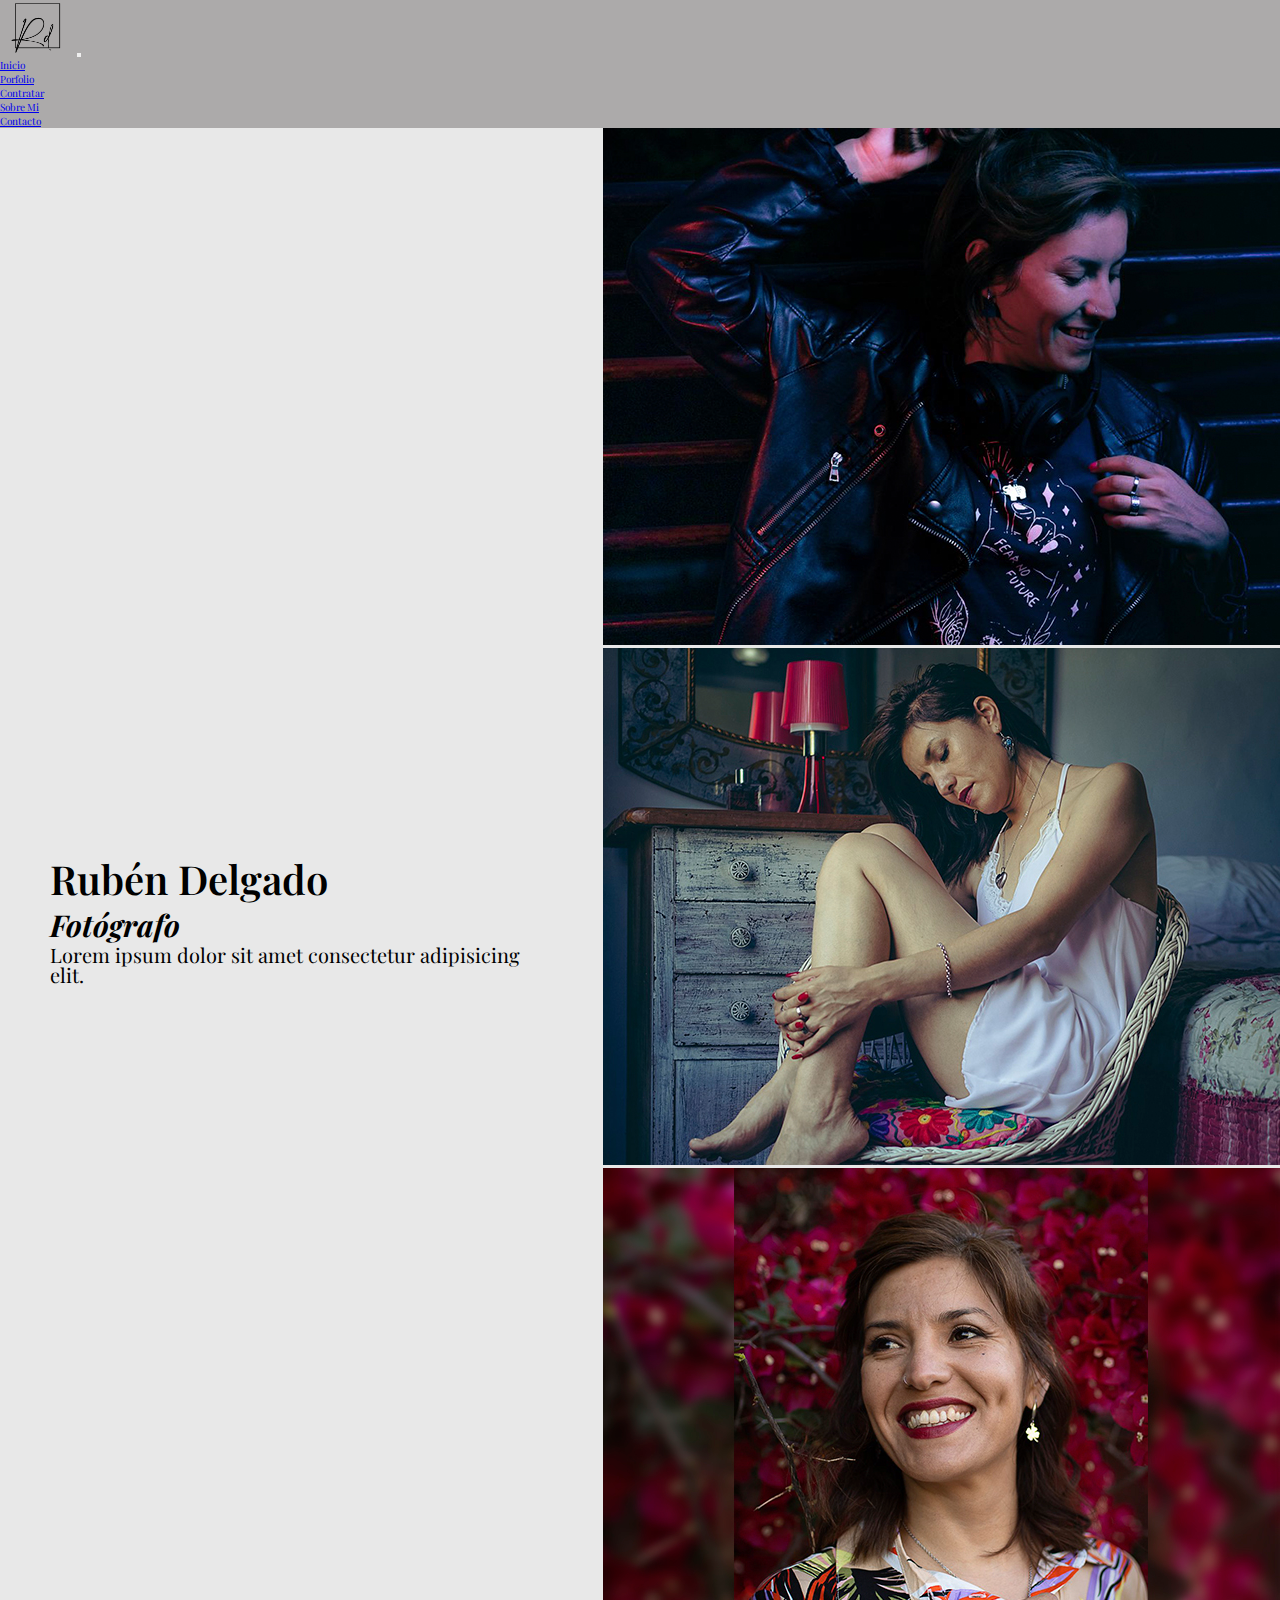
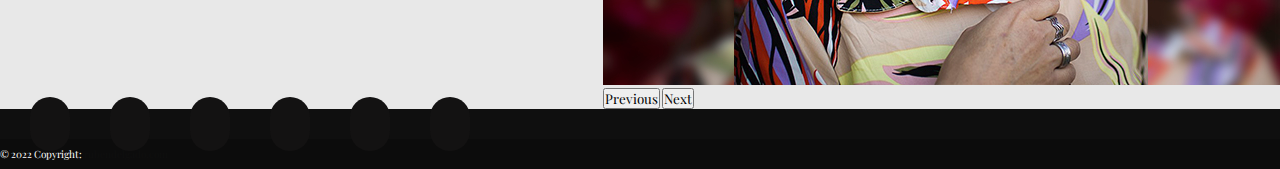
<file: index.html>
<!DOCTYPE html>
<html lang="en">

<head>
  <meta charset="UTF-8">
  <meta name="viewport" content="width=device-width, initial-scale=1.0">
  <link rel="shortcut icon" href="img/favicon.png">
  <!-- link de Google Fonts -->
  <link href="https://use.fontawesome.com/releases/v5.8.1/css/all.css" rel="stylesheet"
    integrity="sha384-50oBUHEmvpQ+1lW4y57PTFmhCaXp0ML5d60M1M7uH2+nqUivzIebhndOJK28anvf" crossorigin="anonymous">
  <!-- link de Bootstrap -->
  <link href="https://cdn.jsdelivr.net/npm/bootstrap@5.1.3/dist/css/bootstrap.min.css" rel="stylesheet"
    integrity="sha384-1BmE4kWBq78iYhFldvKuhfTAU6auU8tT94WrHftjDbrCEXSU1oBoqyl2QvZ6jIW3" crossorigin="anonymous">
  <link rel="stylesheet" href="https://cdn.jsdelivr.net/npm/bootstrap-icons@1.8.1/font/bootstrap-icons.css">
  <!-- Mis estilos -->
  <link rel="stylesheet" href="css/style.css">

  <title>Rubén Delgado Fotografía</title>
</head>

<body>
  <div class="contenedor">
    <!--Empieza la cabecera-->
    <header class="cabecera">
      <nav id="navegador" class="navbar navbar-expand-lg navbar-light">
        <div class="container-fluid col-md-1">
          <a class="navbar-brand" href="index.html"><img src="img/IconofinalV2.svg" alt="" width="75" height="55"></a>
          <button class="navbar-toggler" type="button" data-bs-toggle="collapse" data-bs-target="#navbarNavDropdown"
            aria-controls="navbarNavDropdown" aria-expanded="false" aria-label="Toggle navigation">
            <span class="navbar-toggler-icon"></span>
          </button>
        </div>
        <div class="collapse navbar-collapse" id="navbarNavDropdown">
          <ul class="navbar-nav container-fluid navbar-nav me-3 my-auto justify-content-around">
            <li class="nav-item fs-3 fw-normal">
              <a class="nav-link active" aria-current="page" href="indexv2.html">Inicio</a>
            </li>
            <li class="nav-item fs-3 fw-normal">
              <a class="nav-link active" aria-current="page" href="pages/porfolio.html">Porfolio</a>
            </li>
            <li class="nav-item fs-3 fw-normal">
              <a class="nav-link active" aria-current="page" href="pages/contratar.html">Contratar</a>
            </li>
            <li class="nav-item fs-3 fw-normal">
              <a class="nav-link active" aria-current="page" href="pages/sobremi.html">Sobre Mi</a>
            </li>
            <li class="nav-item fs-3 fw-normal">
              <a class="nav-link active" href="pages/contacto.html">Contacto</a>
            </li>
          </ul>
        </div>
      </nav>
    </header>
    <!--Termina la cabecera-->

    <!--Empieza contenido principal-->
    <main class="contenido">
      <section class="pst bgLight">
        <div class="align-self">
          <h1><span class="textBold">Rubén Delgado</span></h1>
          <h2><span class="textItalic">Fotógrafo</span></h2>
          <p>Lorem ipsum dolor sit amet consectetur adipisicing elit.</p>
        </div>

        <div id="carouselExampleFade" class="carousel slide carousel-fade col-md-6" data-bs-ride="carousel">
          <div class="carousel-inner">
            <div class="carousel-item active">
              <img src="img/header03.jpg" class="d-block" alt="foto de mujer">
            </div>
            <div class="carousel-item">
              <img src="img/header04.jpg" class="d-block" alt="foto de mujer sentada">
            </div>
            <div class="carousel-item">
              <img src="img/header05.jpg" class="d-block" alt="foto de mujer perfilada">
            </div>
          </div>
          <button class="carousel-control-prev" type="button" data-bs-target="#carouselExampleFade"
            data-bs-slide="prev">
            <span class="carousel-control-prev-icon" aria-hidden="true"></span>
            <span class="visually-hidden">Previous</span>
          </button>
          <button class="carousel-control-next" type="button" data-bs-target="#carouselExampleFade"
            data-bs-slide="next">
            <span class="carousel-control-next-icon" aria-hidden="true"></span>
            <span class="visually-hidden">Next</span>
          </button>
        </div>
      </section>
    </main>
    <!--Termina contenido principal-->

    <!--Empieza pie de pagina-->
    <footer class="bg-dark text-center text-white">
      <div class="container p-4 pb-0">
        <section class="mb-3">
          <a class="btn btn-outline-light btn-floating m-1" href="www.facebook.com" role="button"><i
              class="fab fa-facebook-f"></i></a>

          <a class="btn btn-outline-light btn-floating m-1" href="www.twitter.com" role="button"><i
              class="fab fa-twitter"></i></a>

          <a class="btn btn-outline-light btn-floating m-1" href="www.google.com" role="button"><i
              class="fab fa-google"></i></a>

          <a class="btn btn-outline-light btn-floating m-1" href="www.instagram.com" role="button"><i
              class="fab fa-instagram"></i></a>

          <a class="btn btn-outline-light btn-floating m-1" href="www.linkedin.com" role="button"><i
              class="fab fa-linkedin-in"></i></a>

          <a class="btn btn-outline-light btn-floating m-1" href="www.github.com" role="button"><i
              class="fab fa-github"></i></a>
        </section>
      </div>
      <div id="barracopy" class="text-center p-3 fs-4">
        © 2022 Copyright:
        <a class="text-white fs-4" href="https://www.rubendelgado.com/">rubendelgado.com</a>
      </div>
    </footer>
  </div>
  <!--Termina pie de pagina-->

  <script src="https://cdn.jsdelivr.net/npm/bootstrap@5.1.3/dist/js/bootstrap.bundle.min.js"
    integrity="sha384-ka7Sk0Gln4gmtz2MlQnikT1wXgYsOg+OMhuP+IlRH9sENBO0LRn5q+8nbTov4+1p"
    crossorigin="anonymous"></script>

</body>

</html>
</file>
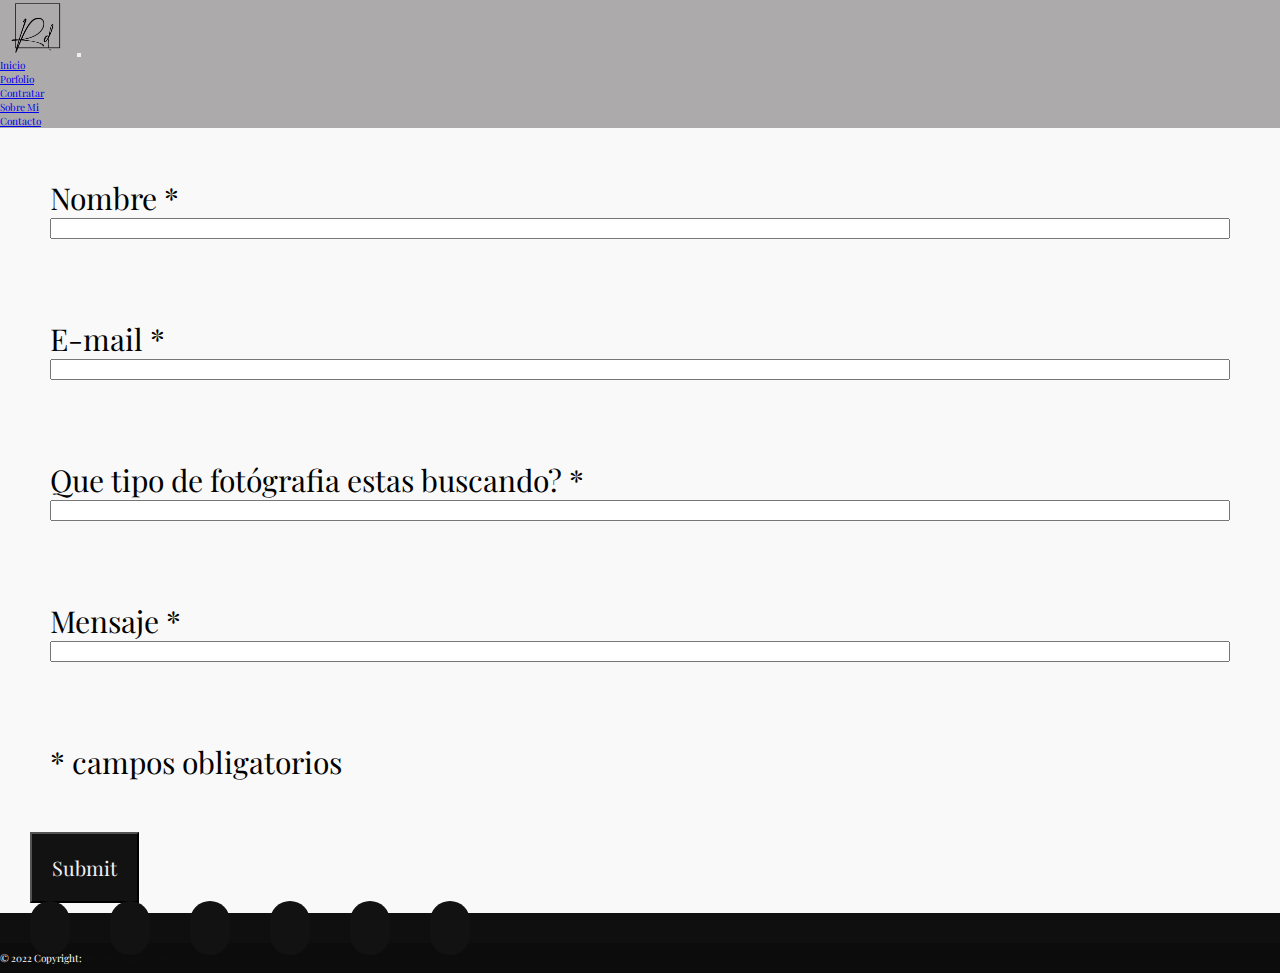
<file: pages/contacto.html>
<!DOCTYPE html>
<html lang="en">

<head>
	<meta charset="UTF-8">
	<meta name="viewport" content="width=device-width, initial-scale=1.0">
	<link rel="shortcut icon" href="../img/favicon.png">
	<title>Contacto | Rubén Delgado Fotografía</title>

	<!-- link de Google Fonts -->
	<link href="https://use.fontawesome.com/releases/v5.8.1/css/all.css" rel="stylesheet"
		integrity="sha384-50oBUHEmvpQ+1lW4y57PTFmhCaXp0ML5d60M1M7uH2+nqUivzIebhndOJK28anvf" crossorigin="anonymous">
	<!-- link de Bootstrap -->
	<link href="https://cdn.jsdelivr.net/npm/bootstrap@5.1.3/dist/css/bootstrap.min.css" rel="stylesheet"
		integrity="sha384-1BmE4kWBq78iYhFldvKuhfTAU6auU8tT94WrHftjDbrCEXSU1oBoqyl2QvZ6jIW3" crossorigin="anonymous">
	<link rel="stylesheet" href="https://cdn.jsdelivr.net/npm/bootstrap-icons@1.8.1/font/bootstrap-icons.css">
	<!-- Mis estilos -->
	<link rel="stylesheet" href="../css/style.css">

</head>

<body>
	<div class="contenedor">
		<!--Empieza la cabecera-->
		<header class="cabecera">
			<nav id="navegador" class="navbar navbar-expand-lg navbar-light">
				<div class="container-fluid col-md-1">
					<a class="navbar-brand" href="../index.html"><img src="../img/IconofinalV2.svg" alt="logo"
							width="75" height="55"></a>
					<button class="navbar-toggler" type="button" data-bs-toggle="collapse"
						data-bs-target="#navbarNavDropdown" aria-controls="navbarNavDropdown" aria-expanded="false"
						aria-label="Toggle navigation">
						<span class="navbar-toggler-icon"></span>
					</button>
				</div>
				<div class="collapse navbar-collapse" id="navbarNavDropdown">
					<ul class="navbar-nav container-fluid navbar-nav me-3 my-auto justify-content-around">
						<li class="nav-item fs-3 fw-normal">
							<a class="nav-link active" aria-current="page" href="../index.html">Inicio</a>
						</li>
						<li class="nav-item fs-3 fw-normal">
							<a class="nav-link active" aria-current="page" href="porfolio.html">Porfolio</a>
						</li>
						<li class="nav-item fs-3 fw-normal">
							<a class="nav-link active" aria-current="page" href="contratar.html">Contratar</a>
						</li>
						<li class="nav-item fs-3 fw-normal">
							<a class="nav-link active" aria-current="page" href="sobremi.html">Sobre Mi</a>
						</li>
						<li class="nav-item fs-3 fw-normal">
							<a class="nav-link active" aria-current="page" href="contacto.html">Contacto</a>
						</li>
					</ul>
				</div>
			</nav>
		</header>
		<!--Termina la cabecera-->

		<main class="contenido">
			<div class="row g-3 align-items-center">
			<form>
				<div class="mb-3 contc">
					<label form="nombre_apellido" class="form-label">Nombre *</label>
					<input type="text" name="nombre_apellido" class="form-control" id="nombre_apellido"
						aria-describedby="nameHelp">
				</div>
	
				<div class="mb-3 contc">
					<label form="email" class="form-label">E-mail *</label>
					<input type="text" name="email" class="form-control" id="email" aria-describedby="emailHelp">
				</div>
	
				<div class="mb-3 contc">
					<label form="tipo_fotografia" class="form-label">Que tipo de fotógrafia estas buscando? *</label>
					<input type="text" name="tipo_fotografia" class="form-control" id="tipo_fotografia"
						aria-describedby="tipoHelp">
				</div>
	
				<div class="mb-3 contc">
					<label form="mensaje_foto" class="form-label">Mensaje *</label>
					<input type="mensaje" name="mensaje_foto" class="form-control" id="mensaje_foto"
						aria-describedby="mensajeHelp">
				</div>
	
				<div id="campoHelp" class="contc form-text">* campos obligatorios</div>
	
				<button type="submit" class="btncontc btn-primary contc" value="Enviar">Submit</button>
			</form>
		</div>
		</main>

		<!--Empieza pie de pagina-->
		<footer class="bg-dark text-center text-white">
			<div class="container p-4 pb-0">
				<section class="mb-3">
					<a class="btn btn-outline-light btn-floating m-1" href="www.facebook.com" role="button"><i
							class="fab fa-facebook-f"></i></a>

					<a class="btn btn-outline-light btn-floating m-1" href="www.twitter.com" role="button"><i
							class="fab fa-twitter"></i></a>

					<a class="btn btn-outline-light btn-floating m-1" href="www.google.com" role="button"><i
							class="fab fa-google"></i></a>

					<a class="btn btn-outline-light btn-floating m-1" href="www.instagram.com" role="button"><i
							class="fab fa-instagram"></i></a>

					<a class="btn btn-outline-light btn-floating m-1" href="www.linkedin.com" role="button"><i
							class="fab fa-linkedin-in"></i></a>

					<a class="btn btn-outline-light btn-floating m-1" href="www.github.com" role="button"><i
							class="fab fa-github"></i></a>
				</section>
			</div>
			<div id="barracopy" class="text-center p-3 fs-4">
				© 2022 Copyright:
				<a class="text-white fs-4" href="https://www.rubendelgado.com/">rubendelgado.com</a>
			</div>
		</footer>
	</div>
	<!--Termina pie de pagina-->

	<script src="https://cdn.jsdelivr.net/npm/bootstrap@5.1.3/dist/js/bootstrap.bundle.min.js"
    integrity="sha384-ka7Sk0Gln4gmtz2MlQnikT1wXgYsOg+OMhuP+IlRH9sENBO0LRn5q+8nbTov4+1p"
    crossorigin="anonymous"></script>
</body>

</html>
</file>
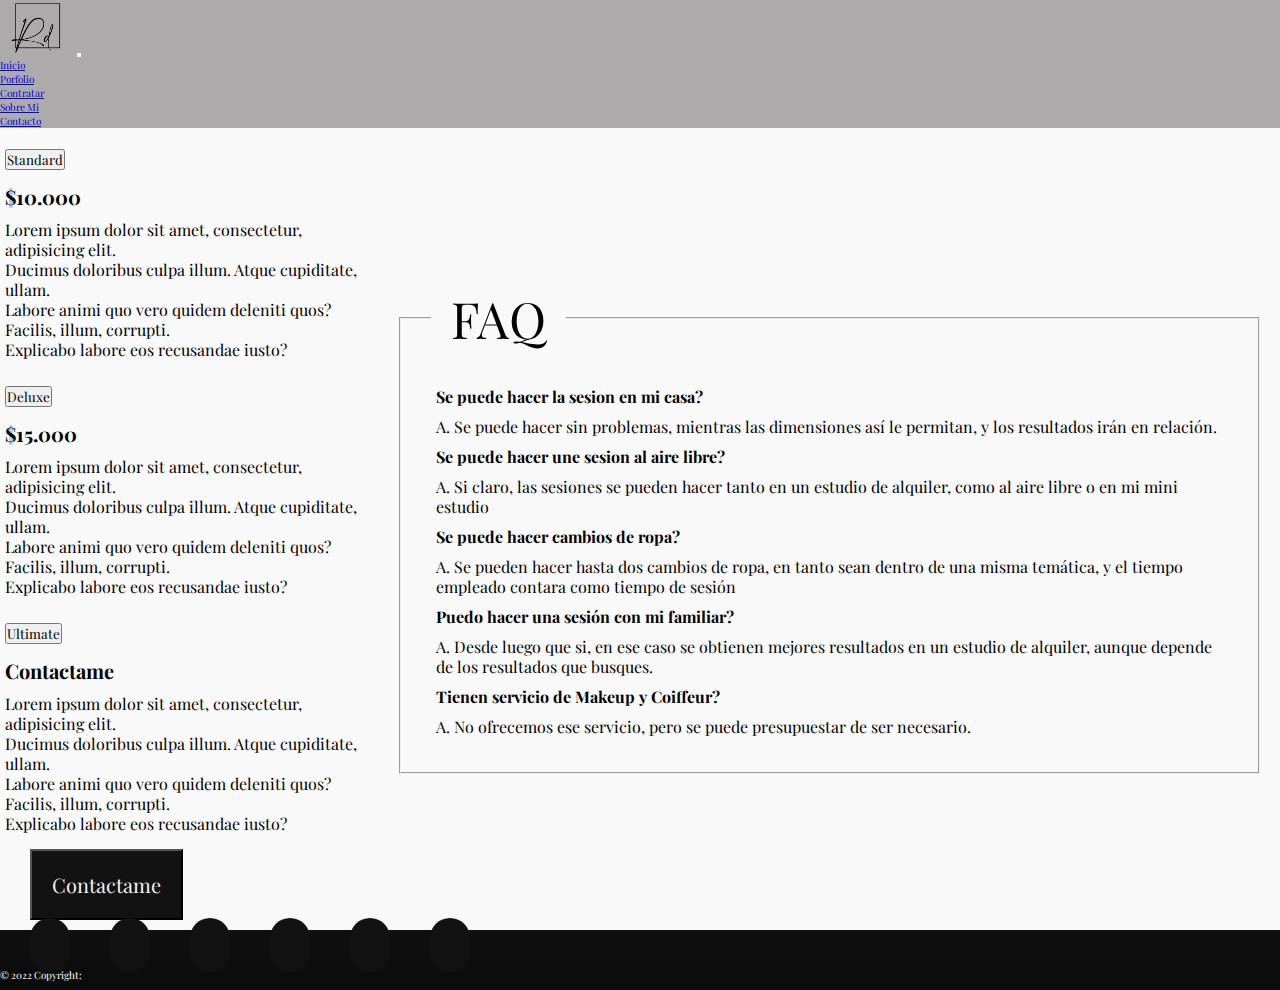
<file: pages/contratar.html>
<!DOCTYPE html>
<html lang="en">

<head>
	<meta charset="UTF-8">
	<meta name="viewport" content="width=device-width, initial-scale=1.0">
	<link rel="shortcut icon" href="../img/favicon.png">
	<title>Contratar servicios | Rubén Delgado Fotografía</title>

	<!-- link de Google Fonts -->
	<link href="https://use.fontawesome.com/releases/v5.8.1/css/all.css" rel="stylesheet"
		integrity="sha384-50oBUHEmvpQ+1lW4y57PTFmhCaXp0ML5d60M1M7uH2+nqUivzIebhndOJK28anvf" crossorigin="anonymous">
	<!-- link de Bootstrap -->
	<link href="https://cdn.jsdelivr.net/npm/bootstrap@5.1.3/dist/css/bootstrap.min.css" rel="stylesheet"
		integrity="sha384-1BmE4kWBq78iYhFldvKuhfTAU6auU8tT94WrHftjDbrCEXSU1oBoqyl2QvZ6jIW3" crossorigin="anonymous">
	<link rel="stylesheet" href="https://cdn.jsdelivr.net/npm/bootstrap-icons@1.8.1/font/bootstrap-icons.css">
	<!-- Mis estilos -->
	<link rel="stylesheet" href="../css/style.css">



</head>

<body>
	<div class="contenedor">
		<!--Empieza la cabecera-->
		<header class="cabecera">
			<nav id="navegador" class="navbar navbar-expand-lg navbar-light">
				<div class="container-fluid col-md-1">
					<a class="navbar-brand" href="../index.html"><img src="../img/IconofinalV2.svg" alt="logo"
							width="75" height="55"></a>
					<button class="navbar-toggler" type="button" data-bs-toggle="collapse"
						data-bs-target="#navbarNavDropdown" aria-controls="navbarNavDropdown" aria-expanded="false"
						aria-label="Toggle navigation">
						<span class="navbar-toggler-icon"></span>
					</button>
				</div>
				<div class="collapse navbar-collapse" id="navbarNavDropdown">
					<ul class="navbar-nav container-fluid navbar-nav me-3 my-auto justify-content-around">
						<li class="nav-item fs-3 fw-normal">
							<a class="nav-link active" aria-current="page" href="../index.html">Inicio</a>
						</li>
						<li class="nav-item fs-3 fw-normal">
							<a class="nav-link active" aria-current="page" href="porfolio.html">Porfolio</a>
						</li>
						<li class="nav-item fs-3 fw-normal">
							<a class="nav-link active" aria-current="page" href="contratar.html">Contratar</a>
						</li>
						<li class="nav-item fs-3 fw-normal">
							<a class="nav-link active" aria-current="page" href="sobremi.html">Sobre Mi</a>
						</li>
						<li class="nav-item fs-3 fw-normal">
							<a class="nav-link active" aria-current="page" href="contacto.html">Contacto</a>
						</li>
					</ul>
				</div>
			</nav>
		</header>
		<!--Termina la cabecera-->

		<!--Empieza contratar-->
		<main class="contenido">
			<section class="cntrar">
				<div class="accordion p-3 " id="accordionPanelsStayOpenExample">
					<div class="accordion-item">
						<h2 class="accordion-header" id="panelsStayOpen-headingOne">
							<button class="accordion-button" type="button" data-bs-toggle="collapse"
								data-bs-target="#panelsStayOpen-collapseOne" aria-expanded="true"
								aria-controls="panelsStayOpen-collapseOne">
								Standard
							</button>
						</h2>
						<div id="panelsStayOpen-collapseOne" class="accordion-collapse collapse show"
							aria-labelledby="panelsStayOpen-headingOne"
							data-bs-parent="#accordionPanelsStayOpenExample">
							<div class="accordion-body">
								<h3>$10.000</h3>
								<p>Lorem ipsum dolor sit amet, consectetur, adipisicing elit. <br> Ducimus doloribus
									culpa illum.
									Atque cupiditate, ullam. <br> Labore animi quo vero quidem deleniti quos? Facilis,
									illum,
									corrupti. <br>Explicabo labore eos recusandae iusto?</p>
							</div>
						</div>
					</div>


					<div class="accordion-item">
						<h2 class="accordion-header" id="panelsStayOpen-headingTwo">
							<button class="accordion-button collapsed" type="button" data-bs-toggle="collapse"
								data-bs-target="#panelsStayOpen-collapseTwo" aria-expanded="false"
								aria-controls="panelsStayOpen-collapseTwo">
								Deluxe
							</button>
						</h2>
						<div id="panelsStayOpen-collapseTwo" class="accordion-collapse collapse"
							aria-labelledby="panelsStayOpen-headingTwo"
							data-bs-parent="#accordionPanelsStayOpenExample">
							<div class="accordion-body">
								<h3>$15.000</h3>
								<p>Lorem ipsum dolor sit amet, consectetur, adipisicing elit. <br> Ducimus doloribus
									culpa illum.
									Atque cupiditate, ullam. <br> Labore animi quo vero quidem deleniti quos? Facilis,
									illum,
									corrupti. <br>Explicabo labore eos recusandae iusto?</p>
							</div>
						</div>
					</div>

					<div class="accordion-item">
						<h2 class="accordion-header" id="panelsStayOpen-headingThree">
							<button class="accordion-button collapsed" type="button" data-bs-toggle="collapse"
								data-bs-target="#panelsStayOpen-collapseThree" aria-expanded="false"
								aria-controls="panelsStayOpen-collapseThree">
								Ultimate
							</button>
						</h2>
						<div id="panelsStayOpen-collapseThree" class="accordion-collapse collapse"
							aria-labelledby="panelsStayOpen-headingThree"
							data-bs-parent="#accordionPanelsStayOpenExample">
							<div class="accordion-body">
								<h3>Contactame</h3>
								<p>Lorem ipsum dolor sit amet, consectetur, adipisicing elit. <br> Ducimus doloribus
									culpa illum.
									Atque cupiditate, ullam. <br> Labore animi quo vero quidem deleniti quos? Facilis,
									illum,
									corrupti. <br>Explicabo labore eos recusandae iusto?</p>
							</div>
						</div>
					</div>
					
				<input type="submit" class="btncntrar" value="Contactame">

				</div>

				

				<fieldset>
					<legend>FAQ</legend>
					<p><b>Se puede hacer la sesion en mi casa? </b></p>
					<p>A. Se puede hacer sin problemas, mientras las dimensiones así le permitan, y los resultados irán
						en relación.</p>
					<p><b>Se puede hacer une sesion al aire libre?</b></p>
					<p>A. Si claro, las sesiones se pueden hacer tanto en un estudio de alquiler, como al aire libre o
						en mi mini estudio</p>
					<p><b>Se puede hacer cambios de ropa?</b></p>
					<p>A. Se pueden hacer hasta dos cambios de ropa, en tanto sean dentro de una misma temática, y el
						tiempo empleado contara como tiempo de sesión</p>
					<p><b>Puedo hacer una sesión con mi familiar?</b></p>
					<p>A. Desde luego que si, en ese caso se obtienen mejores resultados en un estudio de alquiler,
						aunque depende de los resultados que busques.</p>
					<p><b>Tienen servicio de Makeup y Coiffeur?</b></p>
					<p>A. No ofrecemos ese servicio, pero se puede presupuestar de ser necesario.</p>
				</fieldset>
			</section>
		</main>
		<!--Empieza contratar-->

		<!--Empieza pie de pagina-->
		<footer class="bg-dark text-center text-white">
			<div class="container p-4 pb-0">
				<section class="mb-3">
					<a class="btn btn-outline-light btn-floating m-1" href="www.facebook.com" role="button"><i
							class="fab fa-facebook-f"></i></a>

					<a class="btn btn-outline-light btn-floating m-1" href="www.twitter.com" role="button"><i
							class="fab fa-twitter"></i></a>

					<a class="btn btn-outline-light btn-floating m-1" href="www.google.com" role="button"><i
							class="fab fa-google"></i></a>

					<a class="btn btn-outline-light btn-floating m-1" href="www.instagram.com" role="button"><i
							class="fab fa-instagram"></i></a>

					<a class="btn btn-outline-light btn-floating m-1" href="www.linkedin.com" role="button"><i
							class="fab fa-linkedin-in"></i></a>

					<a class="btn btn-outline-light btn-floating m-1" href="www.github.com" role="button"><i
							class="fab fa-github"></i></a>
				</section>
			</div>
			<div id="barracopy" class="text-center p-3 fs-4">
				© 2022 Copyright:
				<a class="text-white fs-4" href="https://www.rubendelgado.com/">rubendelgado.com</a>
			</div>
		</footer>
	</div>
	<!--Termina pie de pagina-->
	</div>


	<script src="https://cdn.jsdelivr.net/npm/bootstrap@5.1.3/dist/js/bootstrap.bundle.min.js"
    integrity="sha384-ka7Sk0Gln4gmtz2MlQnikT1wXgYsOg+OMhuP+IlRH9sENBO0LRn5q+8nbTov4+1p"
    crossorigin="anonymous"></script>
</body>

</html>
</file>
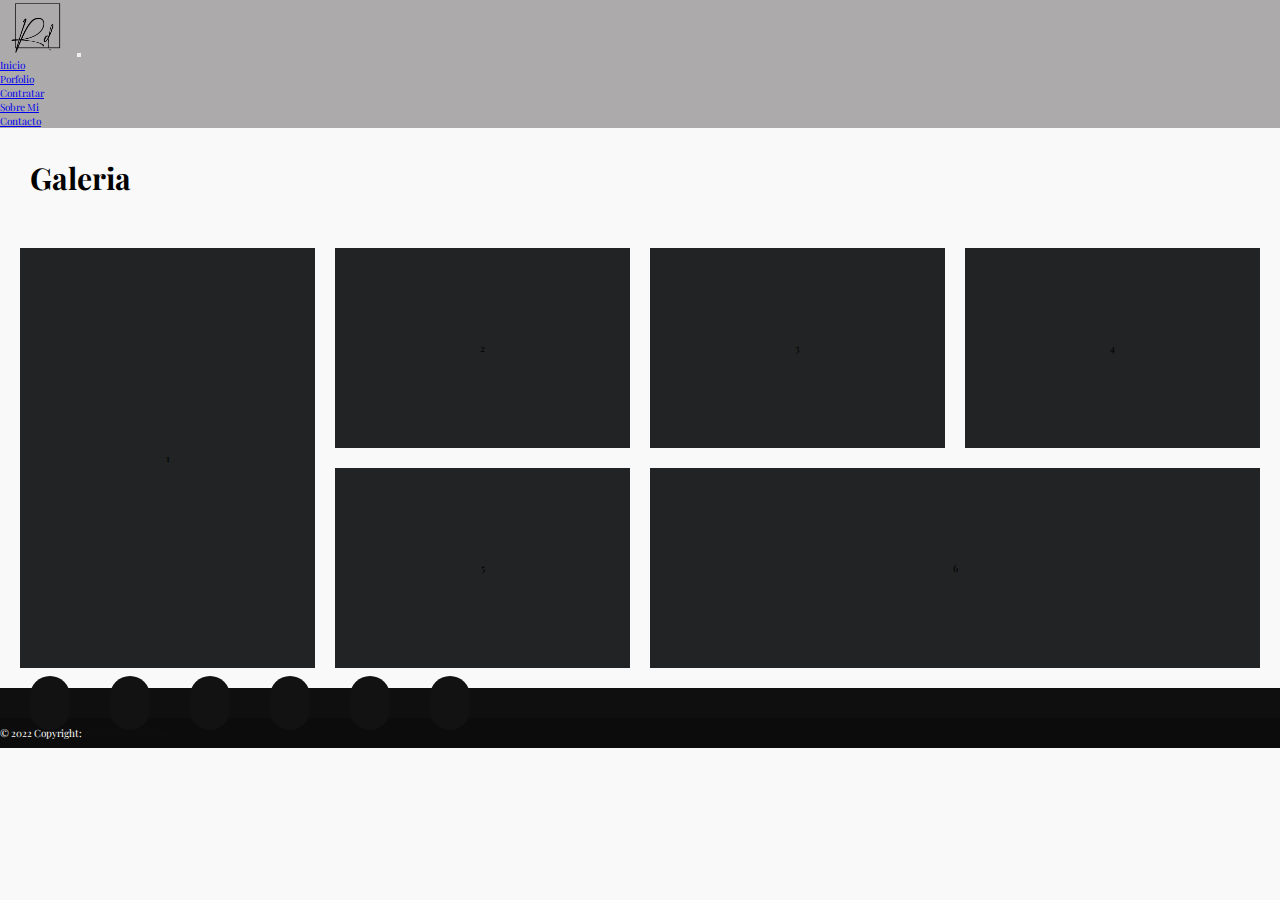
<file: pages/personal.html>
<!DOCTYPE html>
<html lang="en">

<head>
	<meta charset="UTF-8">
	<meta name="viewport" content="width=device-width, initial-scale=1.0">
	<link rel="shortcut icon" href="../img/favicon.png">
	<title>Porfolio | Rubén Delgado Fotografía</title>
	
	<!-- link de Google Fonts -->
	<link href="https://use.fontawesome.com/releases/v5.8.1/css/all.css" rel="stylesheet"
		integrity="sha384-50oBUHEmvpQ+1lW4y57PTFmhCaXp0ML5d60M1M7uH2+nqUivzIebhndOJK28anvf" crossorigin="anonymous">
	<!-- link de Bootstrap -->
	<link href="https://cdn.jsdelivr.net/npm/bootstrap@5.1.3/dist/css/bootstrap.min.css" rel="stylesheet"
		integrity="sha384-1BmE4kWBq78iYhFldvKuhfTAU6auU8tT94WrHftjDbrCEXSU1oBoqyl2QvZ6jIW3" crossorigin="anonymous">
	<link rel="stylesheet" href="https://cdn.jsdelivr.net/npm/bootstrap-icons@1.8.1/font/bootstrap-icons.css">
	<!-- Mis estilos -->
	<link rel="stylesheet" href="../css/style.css">

</head>

<body>
	<!--Empieza la cabecera-->
	<header class="cabecera">
		<nav id="navegador" class="navbar navbar-expand-lg navbar-light">
			<div class="container-fluid col-md-1">
				<a class="navbar-brand" href="../index.html"><img src="../img/IconofinalV2.svg" alt="logo"
						width="75" height="55"></a>
				<button class="navbar-toggler" type="button" data-bs-toggle="collapse"
					data-bs-target="#navbarNavDropdown" aria-controls="navbarNavDropdown" aria-expanded="false"
					aria-label="Toggle navigation">
					<span class="navbar-toggler-icon"></span>
				</button>
			</div>
			<div class="collapse navbar-collapse" id="navbarNavDropdown">
				<ul class="navbar-nav container-fluid navbar-nav me-3 my-auto justify-content-around">
					<li class="nav-item fs-3 fw-normal">
						<a class="nav-link active" aria-current="page" href="../index.html">Inicio</a>
					</li>
					<li class="nav-item fs-3 fw-normal">
						<a class="nav-link active" aria-current="page" href="porfolio.html">Porfolio</a>
					</li>
					<li class="nav-item fs-3 fw-normal">
						<a class="nav-link active" aria-current="page" href="contratar.html">Contratar</a>
					</li>
					<li class="nav-item fs-3 fw-normal">
						<a class="nav-link active" aria-current="page" href="sobremi.html">Sobre Mi</a>
					</li>
					<li class="nav-item fs-3 fw-normal">
						<a class="nav-link active" aria-current="page" href="contacto.html">Contacto</a>
					</li>
				</ul>
			</div>
		</nav>
	</header>
	<!--Termina la cabecera-->

	<!--Empieza porfolio-->
	<main>
		<div class="container">
			<h2>Galeria</h2>
			<section class="content-gallery">
				<section class="gallery__item tall">1</section>
				<section class="gallery__item">2</section>
				<section class="gallery__item">3</section>
				<section class="gallery__item">4</section>
				<section class="gallery__item">5</section>
				<section class="gallery__item wide">6</section>
			</section>
		</div>
	</main>
	<!--Termina porfolio-->

	<!--Empieza pie de pagina-->
	<footer class="bg-dark text-center text-white">
		<div class="container p-4 pb-0">
			<section class="mb-3">
				<a class="btn btn-outline-light btn-floating m-1" href="www.facebook.com" role="button"><i
						class="fab fa-facebook-f"></i></a>

				<a class="btn btn-outline-light btn-floating m-1" href="www.twitter.com" role="button"><i
						class="fab fa-twitter"></i></a>

				<a class="btn btn-outline-light btn-floating m-1" href="www.google.com" role="button"><i
						class="fab fa-google"></i></a>

				<a class="btn btn-outline-light btn-floating m-1" href="www.instagram.com" role="button"><i
						class="fab fa-instagram"></i></a>

				<a class="btn btn-outline-light btn-floating m-1" href="www.linkedin.com" role="button"><i
						class="fab fa-linkedin-in"></i></a>

				<a class="btn btn-outline-light btn-floating m-1" href="www.github.com" role="button"><i
						class="fab fa-github"></i></a>
			</section>
		</div>
		<div id="barracopy" class="text-center p-3 fs-4">
			© 2022 Copyright:
			<a class="text-white fs-4" href="https://www.rubendelgado.com/">rubendelgado.com</a>
		</div>
	</footer>
	</div>
	<!--Termina pie de pagina-->

	<script src="https://cdn.jsdelivr.net/npm/bootstrap@5.1.3/dist/js/bootstrap.bundle.min.js"
    integrity="sha384-ka7Sk0Gln4gmtz2MlQnikT1wXgYsOg+OMhuP+IlRH9sENBO0LRn5q+8nbTov4+1p"
    crossorigin="anonymous"></script>
</body>

</html>
</file>
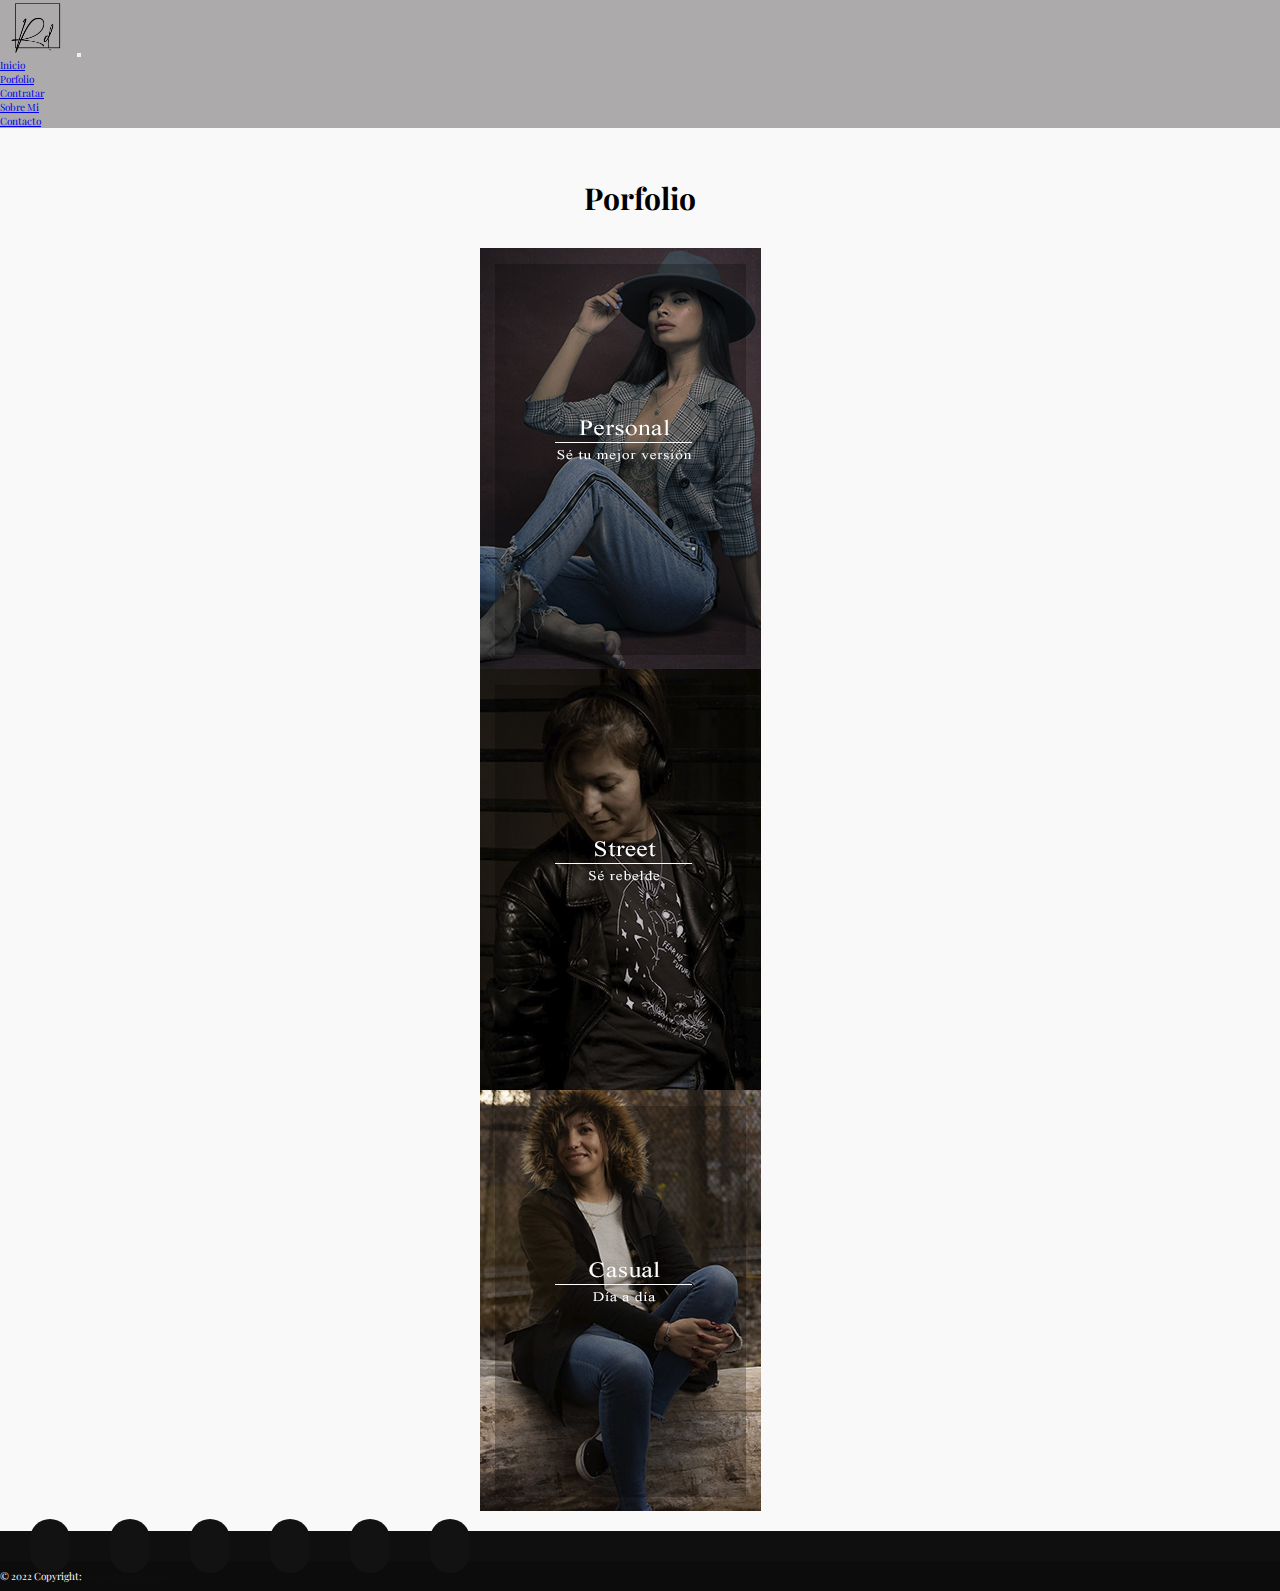
<file: pages/porfolio.html>
<!DOCTYPE html>
<html lang="en">

<head>
	<meta charset="UTF-8">
	<meta name="viewport" content="width=device-width, initial-scale=1.0">
	<link rel="shortcut icon" href="../img/favicon.png">
	<title>Porfolio | Rubén Delgado Fotografía</title>

	<!-- link de Google Fonts -->
	<link href="https://use.fontawesome.com/releases/v5.8.1/css/all.css" rel="stylesheet"
		integrity="sha384-50oBUHEmvpQ+1lW4y57PTFmhCaXp0ML5d60M1M7uH2+nqUivzIebhndOJK28anvf" crossorigin="anonymous">
	<!-- link de Bootstrap -->
	<link href="https://cdn.jsdelivr.net/npm/bootstrap@5.1.3/dist/css/bootstrap.min.css" rel="stylesheet"
		integrity="sha384-1BmE4kWBq78iYhFldvKuhfTAU6auU8tT94WrHftjDbrCEXSU1oBoqyl2QvZ6jIW3" crossorigin="anonymous">
	<link rel="stylesheet" href="https://cdn.jsdelivr.net/npm/bootstrap-icons@1.8.1/font/bootstrap-icons.css">
	<!-- Mis estilos -->
	<link rel="stylesheet" href="../css/style.css">



</head>

<body>
	<div class="contenedor">
		<!--Empieza la cabecera-->
		<header class="cabecera">
			<nav id="navegador" class="navbar navbar-expand-lg navbar-light">
				<div class="container-fluid col-md-1">
					<a class="navbar-brand" href="../index.html"><img src="../img/IconofinalV2.svg" alt="logo"
							width="75" height="55"></a>
					<button class="navbar-toggler" type="button" data-bs-toggle="collapse"
						data-bs-target="#navbarNavDropdown" aria-controls="navbarNavDropdown" aria-expanded="false"
						aria-label="Toggle navigation">
						<span class="navbar-toggler-icon"></span>
					</button>
				</div>
				<div class="collapse navbar-collapse" id="navbarNavDropdown">
					<ul class="navbar-nav container-fluid navbar-nav me-3 my-auto justify-content-around">
						<li class="nav-item fs-3 fw-normal">
							<a class="nav-link active" aria-current="page" href="../index.html">Inicio</a>
						</li>
						<li class="nav-item fs-3 fw-normal">
							<a class="nav-link active" aria-current="page" href="porfolio.html">Porfolio</a>
						</li>
						<li class="nav-item fs-3 fw-normal">
							<a class="nav-link active" aria-current="page" href="contratar.html">Contratar</a>
						</li>
						<li class="nav-item fs-3 fw-normal">
							<a class="nav-link active" aria-current="page" href="sobremi.html">Sobre Mi</a>
						</li>
						<li class="nav-item fs-3 fw-normal">
							<a class="nav-link active" aria-current="page" href="contacto.html">Contacto</a>
						</li>
					</ul>
				</div>
			</nav>
		</header>
		<!--Termina la cabecera-->

		<!--Empieza porfolio-->
		<main class="contenido">
			<section class="pflio">
				<h2>Porfolio</h2>
				<div class="container-fluid d-flex justify-content-center">
					<div class="bg-image">
						<a href="personal.html"><img src="../img/Personal02.jpg" class="w-100" /></a>
					</div>
					<div class="bg-image">
						<a href="#!"><img src="../img/Street02.jpg" class="w-100" /></a>
					</div>
					<div class="bg-image">
						<a href="#!"><img src="../img/Casual02.jpg" class="w-100" />
						</a>
					</div>
				</div>
			</section>
		</main>
		<!--Termina porfolio-->

		<!--Empieza pie de pagina-->
		<footer class="bg-dark text-center text-white">
			<div class="container p-4 pb-0">
				<section class="mb-3">
					<a class="btn btn-outline-light btn-floating m-1" href="www.facebook.com" role="button"><i
							class="fab fa-facebook-f"></i></a>

					<a class="btn btn-outline-light btn-floating m-1" href="www.twitter.com" role="button"><i
							class="fab fa-twitter"></i></a>

					<a class="btn btn-outline-light btn-floating m-1" href="www.google.com" role="button"><i
							class="fab fa-google"></i></a>

					<a class="btn btn-outline-light btn-floating m-1" href="www.instagram.com" role="button"><i
							class="fab fa-instagram"></i></a>

					<a class="btn btn-outline-light btn-floating m-1" href="www.linkedin.com" role="button"><i
							class="fab fa-linkedin-in"></i></a>

					<a class="btn btn-outline-light btn-floating m-1" href="www.github.com" role="button"><i
							class="fab fa-github"></i></a>
				</section>
			</div>
			<div id="barracopy" class="text-center p-3 fs-4">
				© 2022 Copyright:
				<a class="text-white fs-4" href="https://www.rubendelgado.com/">rubendelgado.com</a>
			</div>
		</footer>
	</div>
	<!--Termina pie de pagina-->
	</div>
	
	<script src="https://cdn.jsdelivr.net/npm/bootstrap@5.1.3/dist/js/bootstrap.bundle.min.js"
    integrity="sha384-ka7Sk0Gln4gmtz2MlQnikT1wXgYsOg+OMhuP+IlRH9sENBO0LRn5q+8nbTov4+1p"
    crossorigin="anonymous"></script>
</body>

</html>
</file>
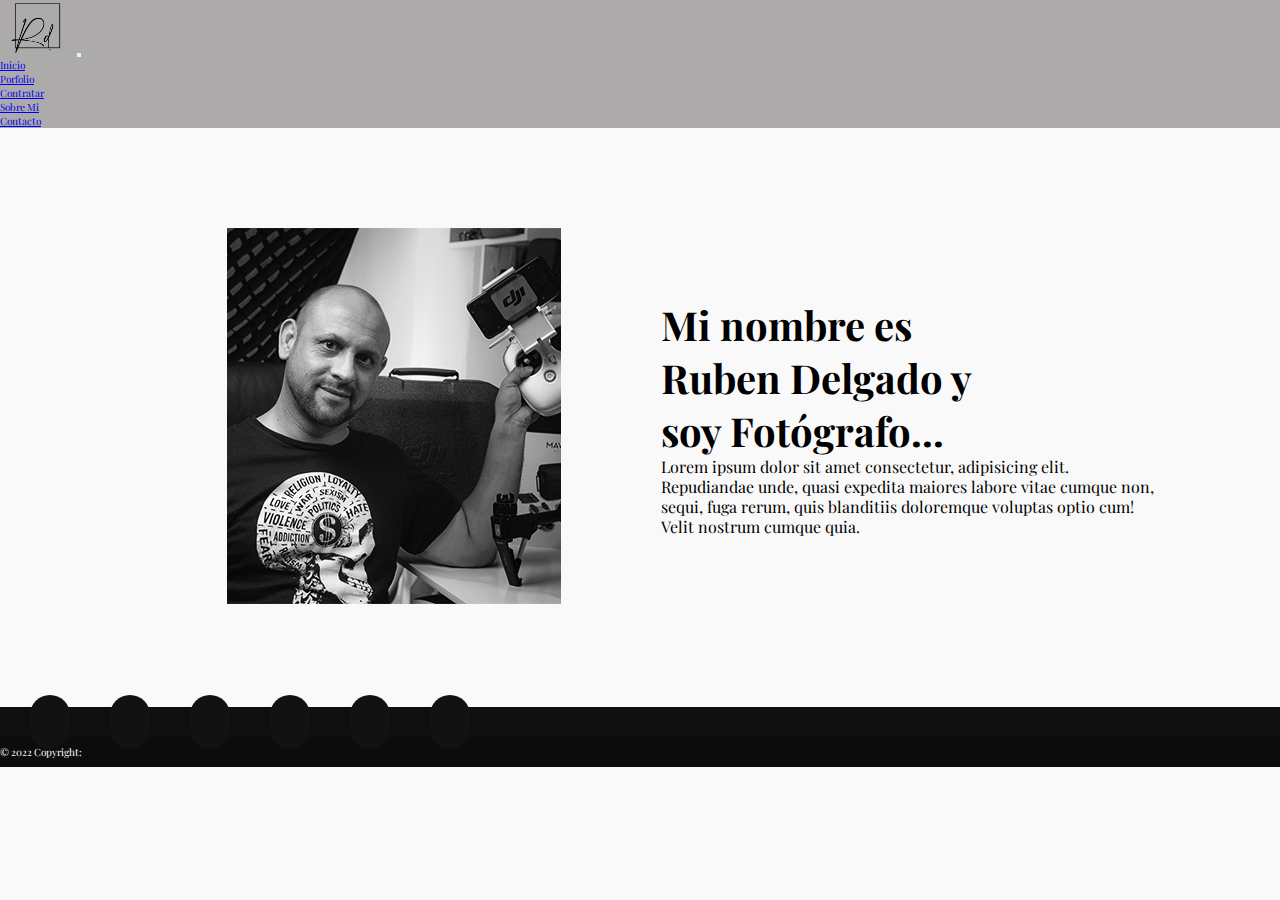
<file: pages/sobremi.html>
<!DOCTYPE html>
<html lang="en">

<head>
	<meta charset="UTF-8">
	<meta name="viewport" content="width=device-width, initial-scale=1.0">
	<link rel="shortcut icon" href="../img/favicon.png">
	<title>Sobre Mi | Rubén Delgado Fotografía</title>

	<!-- link de Google Fonts -->
	<link href="https://use.fontawesome.com/releases/v5.8.1/css/all.css" rel="stylesheet"
		integrity="sha384-50oBUHEmvpQ+1lW4y57PTFmhCaXp0ML5d60M1M7uH2+nqUivzIebhndOJK28anvf" crossorigin="anonymous">
	<!-- link de Bootstrap -->
	<link href="https://cdn.jsdelivr.net/npm/bootstrap@5.1.3/dist/css/bootstrap.min.css" rel="stylesheet"
		integrity="sha384-1BmE4kWBq78iYhFldvKuhfTAU6auU8tT94WrHftjDbrCEXSU1oBoqyl2QvZ6jIW3" crossorigin="anonymous">
	<link rel="stylesheet" href="https://cdn.jsdelivr.net/npm/bootstrap-icons@1.8.1/font/bootstrap-icons.css">
	<!-- Mis estilos -->
	<link rel="stylesheet" href="../css/style.css">

</head>

<body>
	<div class="contenedor">
		<!--Empieza la cabecera-->
		<header class="cabecera">
			<nav id="navegador" class="navbar navbar-expand-lg navbar-light">
				<div class="container-fluid col-md-1">
					<a class="navbar-brand" href="../index.html"><img src="../img/IconofinalV2.svg" alt="logo"
							width="75" height="55"></a>
					<button class="navbar-toggler" type="button" data-bs-toggle="collapse"
						data-bs-target="#navbarNavDropdown" aria-controls="navbarNavDropdown" aria-expanded="false"
						aria-label="Toggle navigation">
						<span class="navbar-toggler-icon"></span>
					</button>
				</div>
				<div class="collapse navbar-collapse" id="navbarNavDropdown">
					<ul class="navbar-nav container-fluid navbar-nav me-3 my-auto justify-content-around">
						<li class="nav-item fs-3 fw-normal">
							<a class="nav-link active" aria-current="page" href="../index.html">Inicio</a>
						</li>
						<li class="nav-item fs-3 fw-normal">
							<a class="nav-link active" aria-current="page" href="porfolio.html">Porfolio</a>
						</li>
						<li class="nav-item fs-3 fw-normal">
							<a class="nav-link active" aria-current="page" href="contratar.html">Contratar</a>
						</li>
						<li class="nav-item fs-3 fw-normal">
							<a class="nav-link active" aria-current="page" href="sobremi.html">Sobre Mi</a>
						</li>
						<li class="nav-item fs-3 fw-normal">
							<a class="nav-link active" aria-current="page" href="contacto.html">Contacto</a>
						</li>
					</ul>
				</div>
			</nav>
		</header>
		<!--Termina la cabecera-->

		<!--Empieza sobre mi-->
		<main class="contenido">
			<section class="sbrmi">
				<div>
					<img src="../img/sobremi02.jpg" alt="Foto de Rubén Delgado">
				</div>
				<div>
					<h3>Mi nombre es <br> Ruben Delgado y <br>soy Fotógrafo...</h3>
					<p>Lorem ipsum dolor sit amet consectetur, adipisicing elit. <br>Repudiandae unde, quasi expedita
						maiores labore vitae cumque non, <br>sequi, fuga rerum, quis blanditiis doloremque voluptas
						optio cum! <br>Velit nostrum cumque quia.</p>
				</div>
				<!--Acá va el slider con videos de Youtube-->
			</section>
		</main>
		<!--Termina sobre mi-->

		<!--Empieza pie de pagina-->
		<footer class="bg-dark text-center text-white">
			<div class="container p-4 pb-0">
				<section class="mb-3">
					<a class="btn btn-outline-light btn-floating m-1" href="www.facebook.com" role="button"><i
							class="fab fa-facebook-f"></i></a>

					<a class="btn btn-outline-light btn-floating m-1" href="www.twitter.com" role="button"><i
							class="fab fa-twitter"></i></a>

					<a class="btn btn-outline-light btn-floating m-1" href="www.google.com" role="button"><i
							class="fab fa-google"></i></a>

					<a class="btn btn-outline-light btn-floating m-1" href="www.instagram.com" role="button"><i
							class="fab fa-instagram"></i></a>

					<a class="btn btn-outline-light btn-floating m-1" href="www.linkedin.com" role="button"><i
							class="fab fa-linkedin-in"></i></a>

					<a class="btn btn-outline-light btn-floating m-1" href="www.github.com" role="button"><i
							class="fab fa-github"></i></a>
				</section>
			</div>
			<div id="barracopy" class="text-center p-3 fs-4">
				© 2022 Copyright:
				<a class="text-white fs-4" href="https://www.rubendelgado.com/">rubendelgado.com</a>
			</div>
		</footer>
	</div>
	<!--Termina pie de pagina-->

	<script src="https://cdn.jsdelivr.net/npm/bootstrap@5.1.3/dist/js/bootstrap.bundle.min.js"
    integrity="sha384-ka7Sk0Gln4gmtz2MlQnikT1wXgYsOg+OMhuP+IlRH9sENBO0LRn5q+8nbTov4+1p"
    crossorigin="anonymous"></script>
</body>

</html>
</file>
<file: css/style.css>
@import url('https://fonts.googleapis.com/css2?family=DM+Serif+Display:ital@0;1&family=Didact+Gothic&family=Playfair+Display:ital@0;1&display=swap');



*{
	font-family: 'Playfair Display', serif;
	margin: 0;
	padding: 0;
	box-sizing: border-box;
}

html{
	font-size: 62.5%;
	
}

body{
	background-color: #FAF9F9;
}

h1,h2,h3{
	font-family: 'Playfair Display', serif;
}


p{
	line-height: 2rem;
	font-size: 1.6rem;
}

.textBold{
	font-weight: 600;
}

.textItalic{
	font-style: italic;
}


.bgLight{
	background-color: #E8E8E8;
}

.bgDark{
	
	background-color: #0F0F0F
}

/*Grid*/

.contenedor{
	display: grid;
	grid-template-columns: repeat(2, 1fr);
	grid-template-rows: repeat(3, auto);
	grid-template-areas: 
	"header header" 
	"main   main"   
	"footer footer" ;
}

.contenedor > div,
.contenedor .cabecera{
	grid-area: header;
}
.contenedor .contenido{
	grid-area: main;
}
.contenedor footer {
	grid-area: footer;
}



/* Cabecera */


.botonera {
	background: #acaaaa;
	padding: 5px 20px;
	display: flex;
	justify-content: space-between;
	align-items: center;
  }

	.logo{
	height: 6rem;
	margin: 3px;
} 
  .botonera ul {
	list-style-type: none;
	font-size: initial;
	display: flex;

  }

  .botonera ul li{
	list-style: none;
	margin-right: 20px;
}
 
   .botonera a {
	color: #0F0F0F;
	text-decoration: none;
  } 

  
  .botonera ul li a:hover{
	color: black;
	font-weight: 600;
}

#navegador{
	background-color: #acaaaa;
}


 /*contenido principal*/

.pst{
	display: flex;
	justify-content: space-between;
	box-sizing: border-box;
}

.pst div h1 {
	font-size: 4rem;
	
}

.pst div h2{
	font-size: 3rem;
	
}

.pst div p{
	font-size: 2rem;
	
}

.align-self{
	width: 100%;
	margin: 5rem;
	align-self: center;
}

  


 /*pie de pagina*/

footer{
    line-height: 3;
    background-color: #0F0F0F;
	color:#fff;
	/* display: flex;
	justify-content: center;
	align-items: center; */

}

footer h3{
	font-size: 2rem;
	margin-left: 15px;
	margin-right: 20px;
}

footer ul{
	list-style-type: none;
	font-size: initial;
	width: 50%;
	padding: 2rem;
	display: flex;

}

footer ul li{
	list-style: none;
	margin-right: 20px;
}

footer ul li a img{
	height: 30px;
}

footer a {
	color: #0F0F0F;
	text-decoration: none;
  }

footer p{
	text-align: end;
}

#barracopy{
	background-color: rgba(0, 0, 0, 0.2);
	width: 100%;
}

.btn{
	margin: 1rem;
	margin-left: 3rem;
	padding: 2rem;
	background-color: #131212;
	color: #F0F0F0;
	text-decoration: none;
	font-size: 1rem;
	border-radius: 25px; 
} 


 /*Porfolio*/

.pflio{
	display: flex;
	flex-direction: column;
	justify-content: center;
	align-items: center;
	margin: 20px;
}

.pflio h2{
	font-size: 3rem;
	margin: 3rem;
}

.pflio div{
	margin-right: 20px;
}

.w-100{
	display: flex;
    align-items: center;
    justify-content: center;
    background-color: #212324;
    transition: transform 0.3s ease-in-out;
    background-size: cover;
    background-position: center;
    background-repeat: no-repeat;
}

.w-100:hover{
	filter: opacity(0.9);
    transform: scale(1.04);
}



/*personal - galeria*/

.gallery__item{
    display: flex;
    align-items: center;
    justify-content: center;
    background-color: #212324;
    transition: transform 0.3s ease-in-out;
    background-size: cover;
    background-position: center;
    background-repeat: no-repeat;
}
.gallery__item:hover{
    filter: opacity(0.9);
    transform: scale(1.04);
}

.container h2{
	font-size: 3rem;
	margin: 3rem;
}

.content-gallery {
    display: grid;
    grid-template-columns: repeat(auto-fill, minmax(250px, 1fr));
    grid-auto-rows: minmax(200px, auto);
    gap: 20px;
    padding: 20px;
    grid-auto-flow: dense;
}
@media (min-width: 600px) { 
    .wide {
        grid-column: span 2;
    }
    .tall{
        grid-row: span 2;
    }
}

 /*Contratar*/


.cntrar{
	display: flex;
	flex-direction: row;
	justify-content: space-between;
	align-items: center;
}

 .cntrar fieldset{
	margin: 2rem;
	padding: 3rem;
}

 .cntrar fieldset legend{
	font-size:5rem;
	padding-left: 2rem;
  	padding-right: 2rem;
}

 .cntrar h2{
	font-size: 3rem;
	padding: 5px;
}

 .cntrar h3{
	font-size: 2rem;
	padding: 5px;
}

 .cntrar p{
	font-size: 1.6rem;
	padding: 5px;
}

.btncntrar{
	margin: 1rem;
	margin-left: 3rem;
	padding: 2rem;
	background-color: #131212;
	color: #F0F0F0;
	text-decoration: none;
	font-size: 2rem;
}  


/* Sobre mi */

.sbrmi{
	display: flex;
	flex-direction: row;
	justify-content: center;
	align-items: center;
}

.sbrmi div img{
	margin: 10rem;
	padding: 0;

}

.sbrmi div h3{
	font-size: 4rem;
}

.sbrmi div p{
	font-size: 1.6rem;
}


/* Contacto */

.contc{
	display: flex;
	flex-direction: column;
	margin: 2rem;
	padding: 3rem;
	font-size:3rem;
}

.contc form{
	margin: 2rem;
	padding: 3rem;
}

.contc legend{
	font-size:5rem;
	padding-left: 2rem;
  	padding-right: 2rem;
	margin: 2rem;
}

/* .contc form{
	margin: 2rem;
} */

.contc div label{
	font-size: 2rem;
	padding: 5px;
}

.contc textarea{
	height: 7rem;
}

.contc p{
	font-size: 1.6rem;
	padding: 5px;
	margin: 2rem;
}

.btncontc{
	margin: 1rem;
	margin-left: 3rem;
	padding: 2rem;
	background-color: #131212;
	color: #F0F0F0;
	text-decoration: none;
	font-size: 2rem;
} 


/* Media Querie */

@media screen and (max-width: 768px) {
	.contenedor {
		grid-template-areas: 
		"header header" 
		"main   main"   
		"footer footer" ;
	}


	#navegador {
		background: #acaaaa;
		padding: 5px 20px;
		display: flex;
		justify-content: space-between;
		align-items: center;
		flex-direction: row;
	  }

	  .botonera a {
		color: #0f0f0f;
		text-decoration: none;
		font-size: 14px;
	  }
	  .botonera ul li {
		list-style: none;
		margin-right: 10px;
	  }
	
	  .pst {
		display: flex;
		justify-content: space-between;
		box-sizing: border-box;
		flex-direction: column;
	  }

	  .pst img{
		width: 100%;
	  } 
	
	  .pflio div img{
		width: 100%;
	}

	  .cntrar {
		display: flex;
		flex-direction: column;
		justify-content: space-between;
		align-items: center;
	  }
	
	  .sbrmi {
		display: flex;
		flex-direction: column;
		justify-content: center;
		align-items: center;
	  }
	
	  .sbrmi div img {
		margin: 0;
		padding: 0;
		width: 100%;
	  }

	  .sbrmi div h3{
		width: 100%;
	}
	
	.sbrmi div p{
		width: 100%;
	}
	
	  .contc fieldset {
		margin: 0;
		padding: 0;
	  }
	
	  footer {
		line-height: 3;
		background-color: #0f0f0f;
		color: #fff;
		display: flex;
		justify-content: center;
		align-items: center;
		flex-direction: column;
	  }
	
	  footer a {
		color: white;
		text-decoration: none;
	  }
	
	  footer p {
		text-align: center;
	  }
}

@media screen and (max-width: 1024px) {
	.contenedor {
		grid-template-areas: 
		"header header" 
		"main   main"   
		"footer footer" ;
	}
}
</file>
